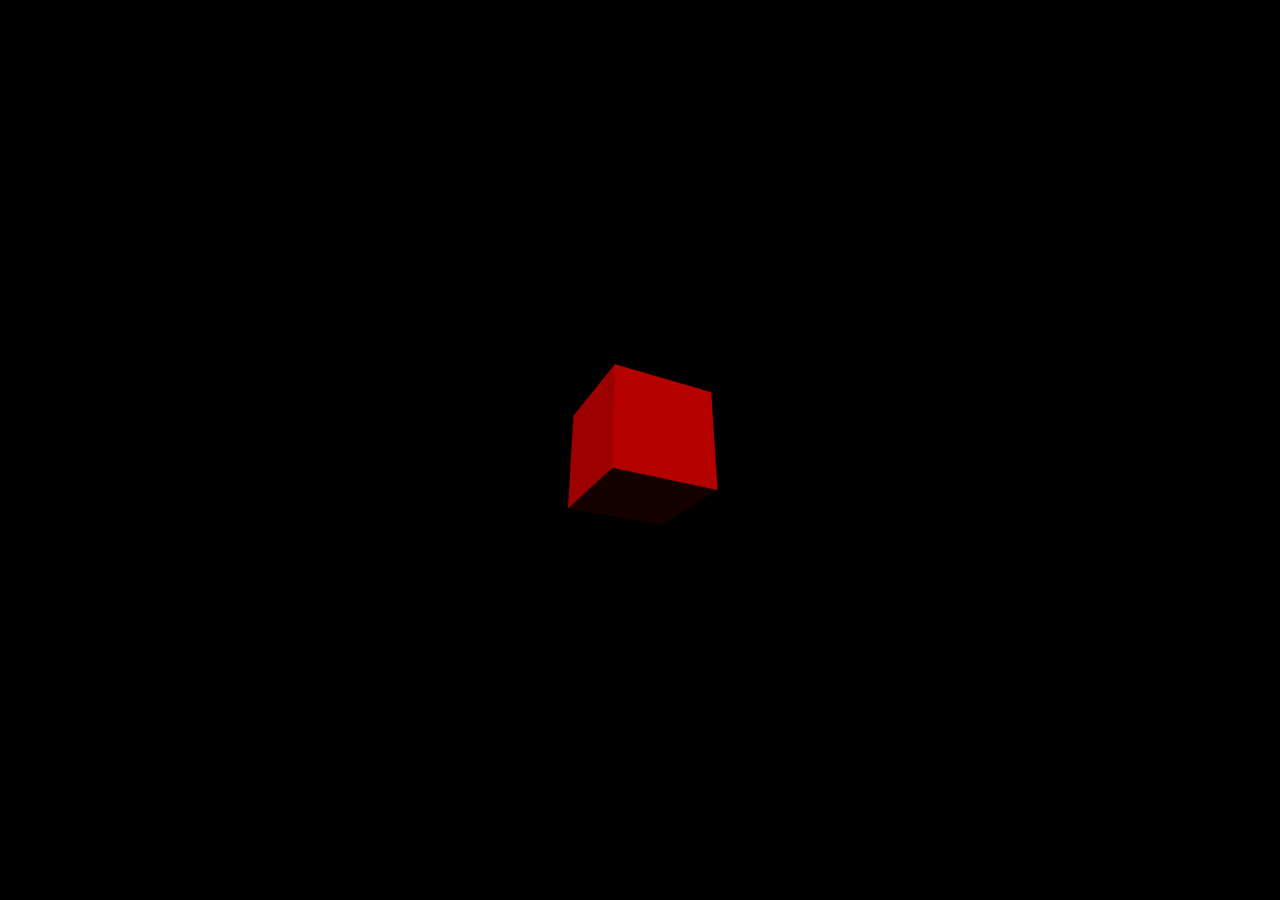
<file: boilerplate/index.html>
<html>
    <head>
        <title>Threejs Boilerplate</title>
        <meta name="viewport" content="initial-scale=1, maximum-scale=1">
        <link rel="stylesheet" type="text/css" href="style.css">
    </head>
    <body>
        <script src="NoSleep.min.js"></script>
        <script src="three.js"></script>
        <script src="StereoEffect.js"></script>
        <script src="WebVR.js"></script>
        <script src="VREffect.js"></script>
        <script src="VRControls.js"></script>
        <script src="main.js"></script>


    </body>

</html>
</file>
<file: boilerplate/style.css>
body{
    background-color: #fff;
    margin: 0px;
    overflow: hidden;
}
</file>
